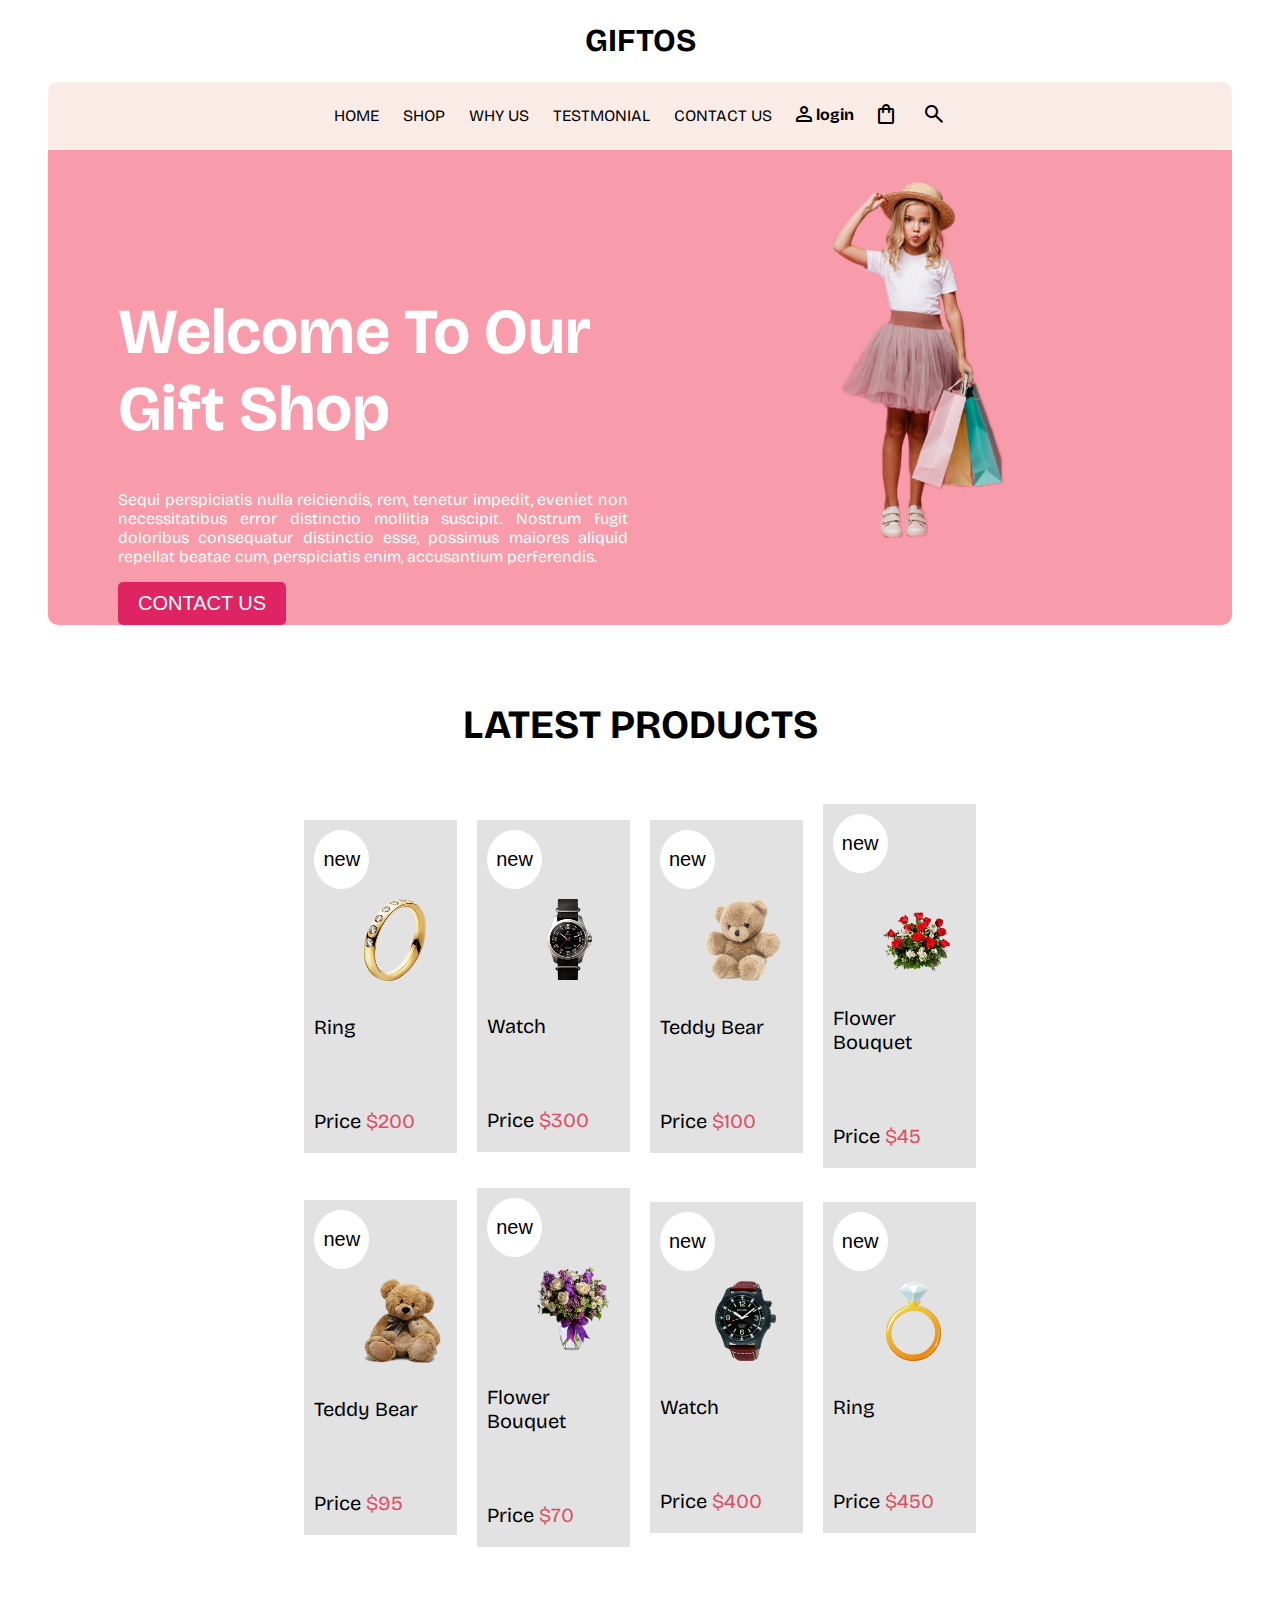
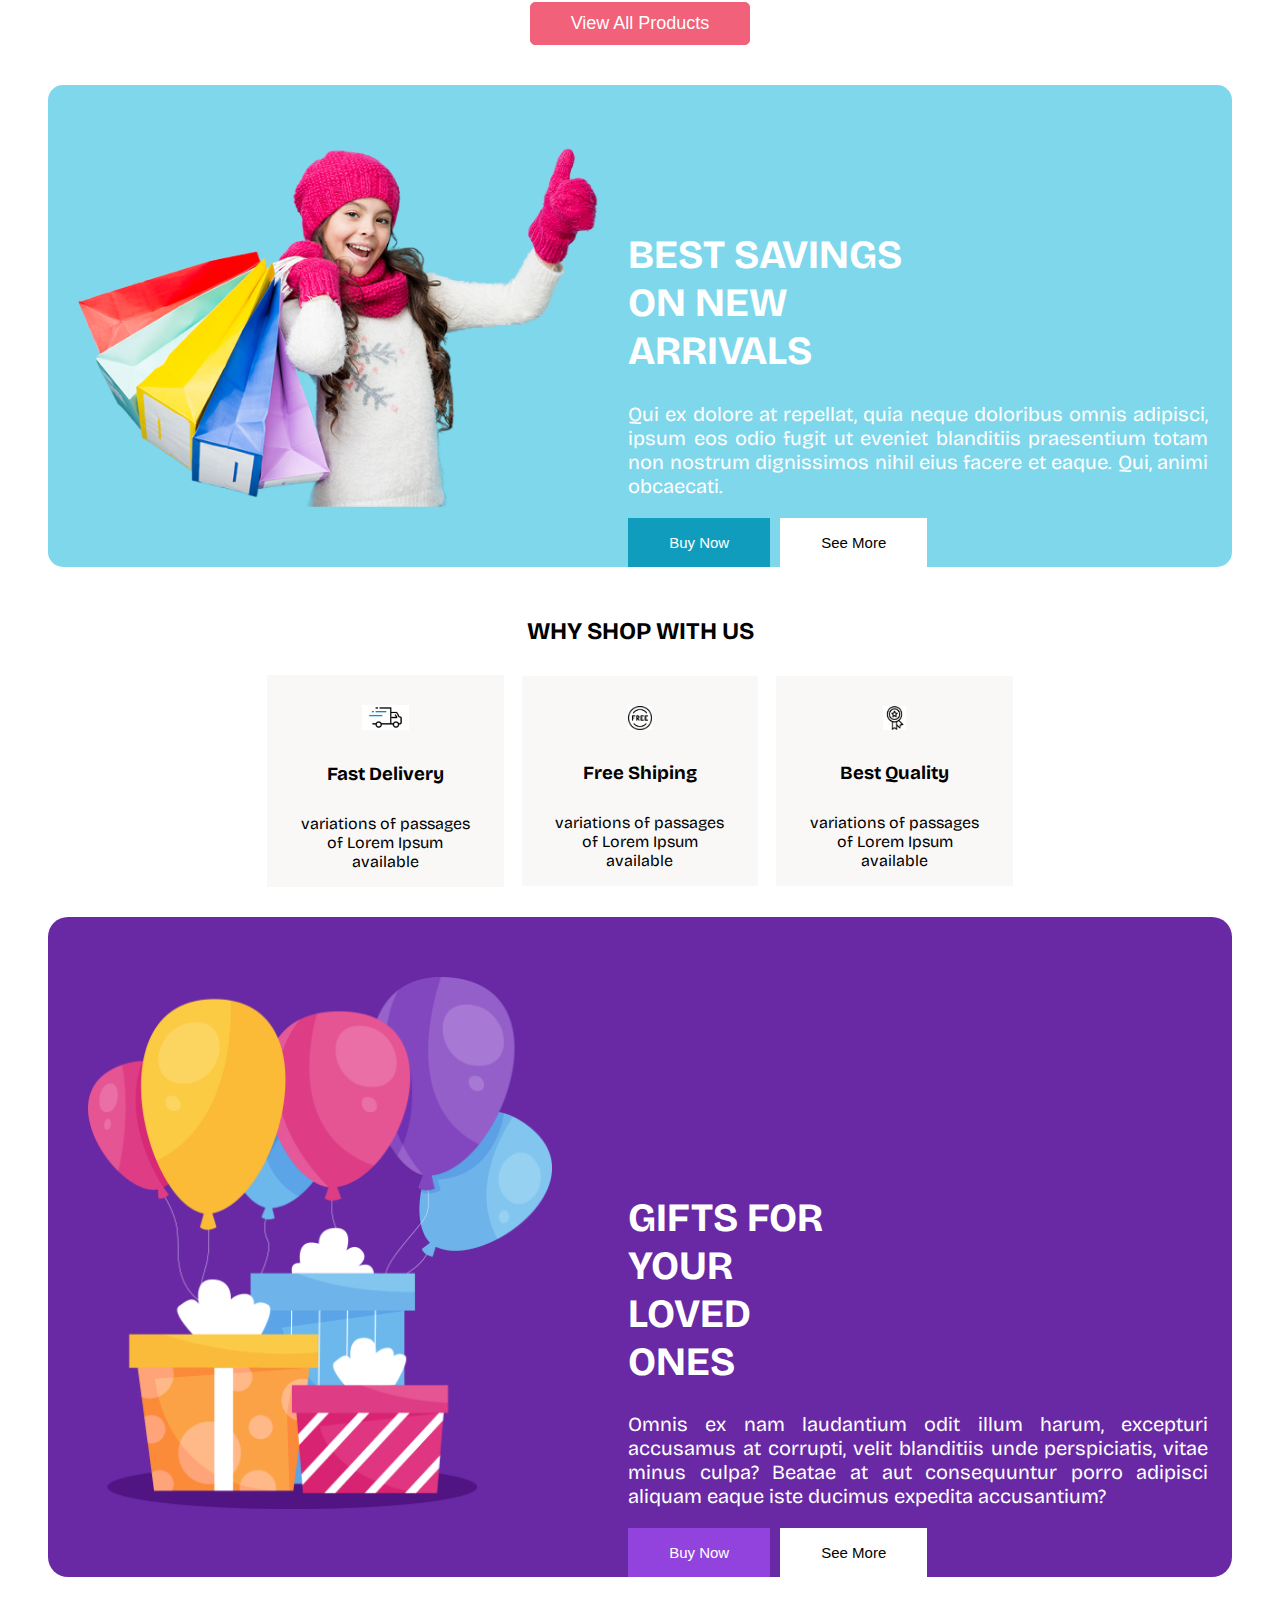
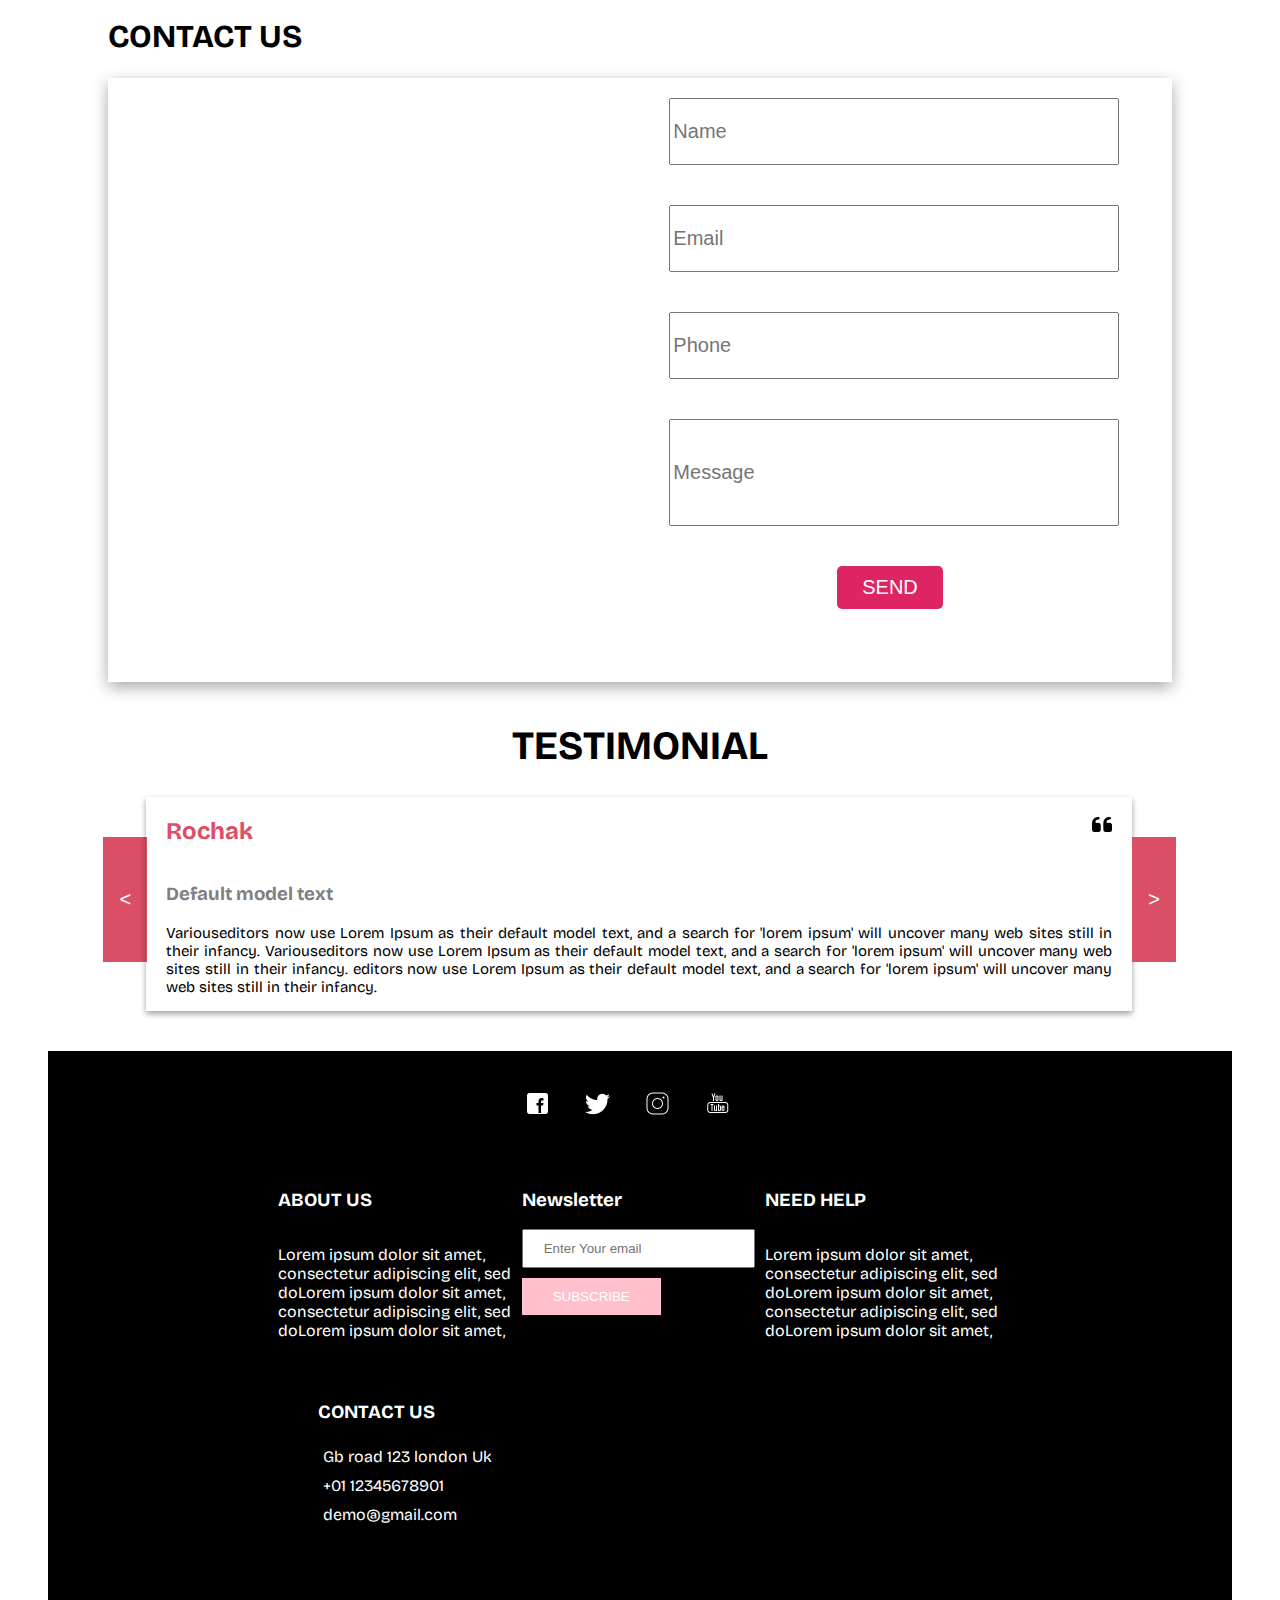
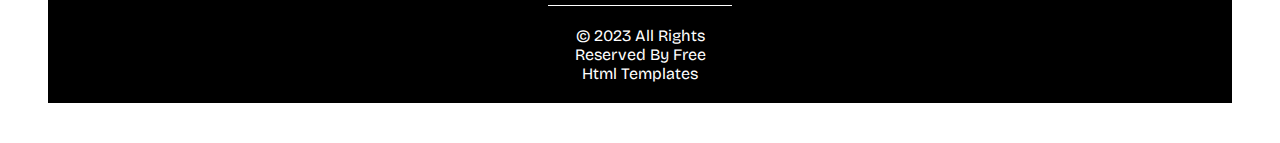
<file: index.html>
<!DOCTYPE html>
<html lang="en">

<head>
  <meta charset="UTF-8" />
  <meta name="viewport" content="width=device-width, initial-scale=1.0" />
  <title>Giftos</title>
  <link rel="stylesheet" href="./css/style.css" />
  <link rel="stylesheet"
    href="https://fonts.googleapis.com/css2?family=Material+Symbols+Outlined:opsz,wght,FILL,GRAD@20..48,100..700,0..1,-50..200" />
</head>

<body>
  <div class="heading">
    <h1>GIFTOS</h1>
  </div>
  
  <div class="container1">
    <div class="knowbar">
      <div class="now1">
        <a href="./index.html">HOME</a>
        <a href="./shop.html">SHOP</a>
        <a href="./why.html">WHY US</a>
        <a href="./test.html">TESTMONIAL</a>
        <a href="./contact.html">CONTACT US</a>
      </div>
      <div class="now2">
        <div class="now21">
          <a href="#">
            <div class="mainspan">
              <div class="spn1">
                <span class="material-symbols-outlined"> person </span>
              </div>
              <div class="spn2">
                <span style="margin-bottom: 10px !important">login</span>
              </div>
            </div>
          </a>
        </div>
        <div class="now22">
          <a href="">
            <span class="material-symbols-outlined"> shopping_bag </span>
          </a>
          <a href=""><span class="material-symbols-outlined"> search </span></a>
        </div>
      </div>
    </div>
    <div class="firstpage">
      <div class="right">
        <div class="right1">
          <h1>Welcome To Our Gift Shop</h1>
          <p>
            Sequi perspiciatis nulla reiciendis, rem, tenetur impedit, eveniet
            non necessitatibus error distinctio mollitia suscipit. Nostrum
            fugit doloribus consequatur distinctio esse, possimus maiores
            aliquid repellat beatae cum, perspiciatis enim, accusantium
            perferendis.
          </p>
          <button>CONTACT US</button>
        </div>
      </div>

      <div class="left1">
        <img src="./images/slider-img.png" alt="loading..." />
      </div>
    </div>
  </div>
  <div class="heading2">
    <h1>LATEST PRODUCTS</h1>
  </div>
  <div class="pro">
    <div class="subpro1">
      <div class="but"><button>new</button></div>
      <div class="img1"><img src="./images/p1.png" alt="loading..." /></div>
      <div class="pri">
        <div class="name">
          <p>Ring</p>
        </div>
        <div class="price">
          <p>Price</p>
          <p style="color: #db4f66">$200</p>
        </div>
      </div>
    </div>
    <div class="subpro2">
      <div class="but"><button>new</button></div>
      <div class="img2"><img src="./images/p2.png" alt="loading..." /></div>
      <div class="pri">
        <div class="name">
          <p>Watch</p>
        </div>
        <div class="price">
          <p>Price</p>
          <p style="color: #db4f66">$300</p>
        </div>
      </div>
    </div>
    <div class="subpro3">
      <div class="but"><button>new</button></div>
      <div class="img3"><img src="./images/p3.png" alt="loading..." /></div>
      <div class="pri">
        <div class="name">
          <p>Teddy Bear</p>
        </div>
        <div class="price">
          <p>Price</p>
          <p style="color: #db4f66">$100</p>
        </div>
      </div>
    </div>
    <div class="subpro4">
      <div class="but"><button>new</button></div>
      <div class="img4"><img src="./images/p4.png" alt="loading..." /></div>
      <div class="pri">
        <div class="name">
          <p>Flower Bouquet</p>
        </div>
        <div class="price">
          <p>Price</p>
          <p style="color: #db4f66">$45</p>
        </div>
      </div>
    </div>
    <div class="subpro5">
      <div class="but"><button>new</button></div>
      <div class="img5"><img src="./images/p5.png" alt="loading..." /></div>
      <div class="pri">
        <div class="name">
          <p>Teddy Bear</p>
        </div>
        <div class="price">
          <p>Price</p>
          <p style="color: #db4f66">$95</p>
        </div>
      </div>
    </div>
    <div class="subpro6">
      <div class="but"><button>new</button></div>
      <div class="img6"><img src="./images/p6.png" alt="loading..." /></div>
      <div class="pri">
        <div class="name">
          <p>Flower Bouquet</p>
        </div>
        <div class="price">
          <p>Price</p>
          <p style="color: #db4f66">$70</p>
        </div>
      </div>
    </div>
    <div class="subpro7">
      <div class="but"><button>new</button></div>
      <div class="img7"><img src="./images/p7.png" alt="loading..." /></div>
      <div class="pri">
        <div class="name">
          <p>Watch</p>
        </div>
        <div class="price">
          <p>Price</p>
          <p style="color: #db4f66">$400</p>
        </div>
      </div>
    </div>
    <div class="subpro8">
      <div class="but"><button>new</button></div>
      <div class="img8"><img src="./images/p8.png" alt="loading..." /></div>
      <div class="pri">
        <div class="name">
          <p>Ring</p>
        </div>
        <div class="price">
          <p>Price</p>
          <p style="color: #db4f66">$450</p>
        </div>
      </div>
    </div>
  </div>
  <div class="butt">
    <button>View All Products</button>
  </div>

  <div class="secpage">
    <div class="imgleft">
      <div class="img11">
        <img src="./images/saving-img.png" alt="loading..." />
      </div>
    </div>
    <div class="content">
      <h1>BEST SAVINGS ON NEW ARRIVALS</h1>
      <p>
        Qui ex dolore at repellat, quia neque doloribus omnis adipisci, ipsum
        eos odio fugit ut eveniet blanditiis praesentium totam non nostrum
        dignissimos nihil eius facere et eaque. Qui, animi obcaecati.
      </p>
      <div class="button11">
        <div class="butl"><button>Buy Now</button></div>
        <div class="butr"><button>See More</button></div>
      </div>
    </div>
  </div>
  <div class="page3">
    <div class="head11">
      <h2>WHY SHOP WITH US</h2>
    </div>
    <div class="card">
      <div class="card1">
        <img src="./images/images3.png" alt="loading..." width="20%">
        <h3>Fast Delivery</h3>
        <p>variations of passages of Lorem Ipsum available</p>
      </div>
      <div class="card2">
        <img src="./images/images (1).png" alt="loading..." width="10%">
        <h3>Free Shiping</h3>
        <p>variations of passages of Lorem Ipsum available</p>
      </div>
      <div class="card3">
        <img src="./images/images (2).png" alt="loading..." width="10%">
        <h3>Best Quality</h3>
        <p>variations of passages of Lorem Ipsum available</p>
      </div>
    </div>
  </div>
  <div class="page4">
    <div class="img21">
      <img src="./images/gifts.png" alt="loading...">
    </div>
    <div class="content2">
      <h1>GIFTS FOR YOUR LOVED ONES</h1>
      <p>Omnis ex nam laudantium odit illum harum, excepturi accusamus at corrupti, velit blanditiis unde
        perspiciatis, vitae minus culpa? Beatae at aut consequuntur porro adipisci aliquam eaque iste ducimus
        expedita accusantium?</p>
      <div class="button21">
        <div class="butl2"><button>Buy Now</button></div>
        <div class="butr2"><button>See More</button></div>
      </div>
    </div>
  </div>
  <div class="containerz3">
    <h1>CONTACT US</h1>
    <div class="us">
        <div class="map">
            <iframe class="frame" src="https://www.google.com/maps/embed?pb=!1m18!1m12!1m3!1d3929.532830229174!2d76.28373487484835!3d9.972770673503003!2m3!1f0!2f0!3f0!3m2!1i1024!2i768!4f13.1!3m3!1m2!1s0x3b0873b4e3c340f7%3A0x8a02fcaf9e2dfb44!2sSynnefo%20Solutions%2C%20Network%20training%20center%20in%20kochi%2C%20Python%20training%20center%2C%20Digital%20marketing%2C%20DevOps%2C%20Cyber%20security!5e0!3m2!1sen!2sin!4v1692962121884!5m2!1sen!2sin" width="600" height="600" style="border:0;" allowfullscreen="" loading="lazy" referrerpolicy="no-referrer-when-downgrade"></iframe>
        </div>
        <div class="usr">
            <div class="us1">
                <input type="text" placeholder="Name">
            </div>
            <div class="us1">
                <input type="email" placeholder="Email">
            </div>
            <div class="us1">
                <input type="text" placeholder="Phone">
            </div>
            <div class="us2">
                <input type="text" placeholder="Message">
            </div>
            <div class="us3">
                <button>SEND</button>
            </div>
        </div>
    </div>
</div>
<div class="text"><h1>TESTIMONIAL</h1></div>
    <div class="containerz">

        <div class="cbutl"><button><</button>
        </div>
        <div class="cpara">
            <div class="csub">
                <div class="ch">
                    <h2>Rochak</h2>
                </div>
                <div class="cicon"><img src="./images/icon.png" alt="loading..." width="8%"></div>
            </div>
            <h3>Default model text</h3>
            <p>Variouseditors now use Lorem Ipsum as their default model text, and a search for 'lorem ipsum' will
                uncover many web sites still in their infancy. Variouseditors now use Lorem Ipsum as their default
                model text, and a search for 'lorem ipsum' will uncover many web sites still in their infancy.
                editors now use Lorem Ipsum as their default model text, and a search for 'lorem ipsum' will uncover
                many web sites still in their infancy.</p>
        </div>
        <div class="cbutr"><button>></button></div>
    </div>
    <div class="container2">
      <div class="ticon">
          <div class="one"><a href="">
              <img src="./images/icons8-facebook-50.png" alt="loading..." width="50%"></a>
          </div>
          <div class="two">
              <img src="./images/icons8-twitter-50.png" alt="loading..."width="50%">
          </div>
          <div class="three">
              <a href=""><img src="./images/icons8-instagram-50.png" alt="loading..." width="50%"></a>
          </div>
          <div class="four">
              <img src="./images/icons8-youtube-50.png" alt="loading..." width="50%">
          </div>
      </div>
      <div class="list">
          <div class="lone">
              <h3>ABOUT US</h3>
              <p>Lorem ipsum dolor sit amet, consectetur adipiscing elit, sed doLorem ipsum dolor sit amet, consectetur adipiscing elit, sed doLorem ipsum dolor sit amet,</p>
          </div>
          <div class="ltwo">
              <h3>
                  Newsletter
              </h3>
              <input type="email" placeholder="Enter Your email">
              <div class="but1111"><button>SUBSCRIBE</button></div>
              
          </div>
          <div class="lthree">
              <h3>NEED HELP</h3>
              <p>Lorem ipsum dolor sit amet, consectetur adipiscing elit, sed doLorem ipsum dolor sit amet, consectetur adipiscing elit, sed doLorem ipsum dolor sit amet,</p>
          </div>
          <div class="lfour">
              <ul type="none">
                  <h3>CONTACT US</h3>
                  <li>Gb road 123 london Uk</li>
                  <li>+01 12345678901</li>
                  <li>demo@gmail.com</li>
              </ul>
          </div>
      </div>
      <div class="botline">
          © 2023 All Rights Reserved By Free Html Templates
      </div>
  </div>
</body>
</html>
</file>
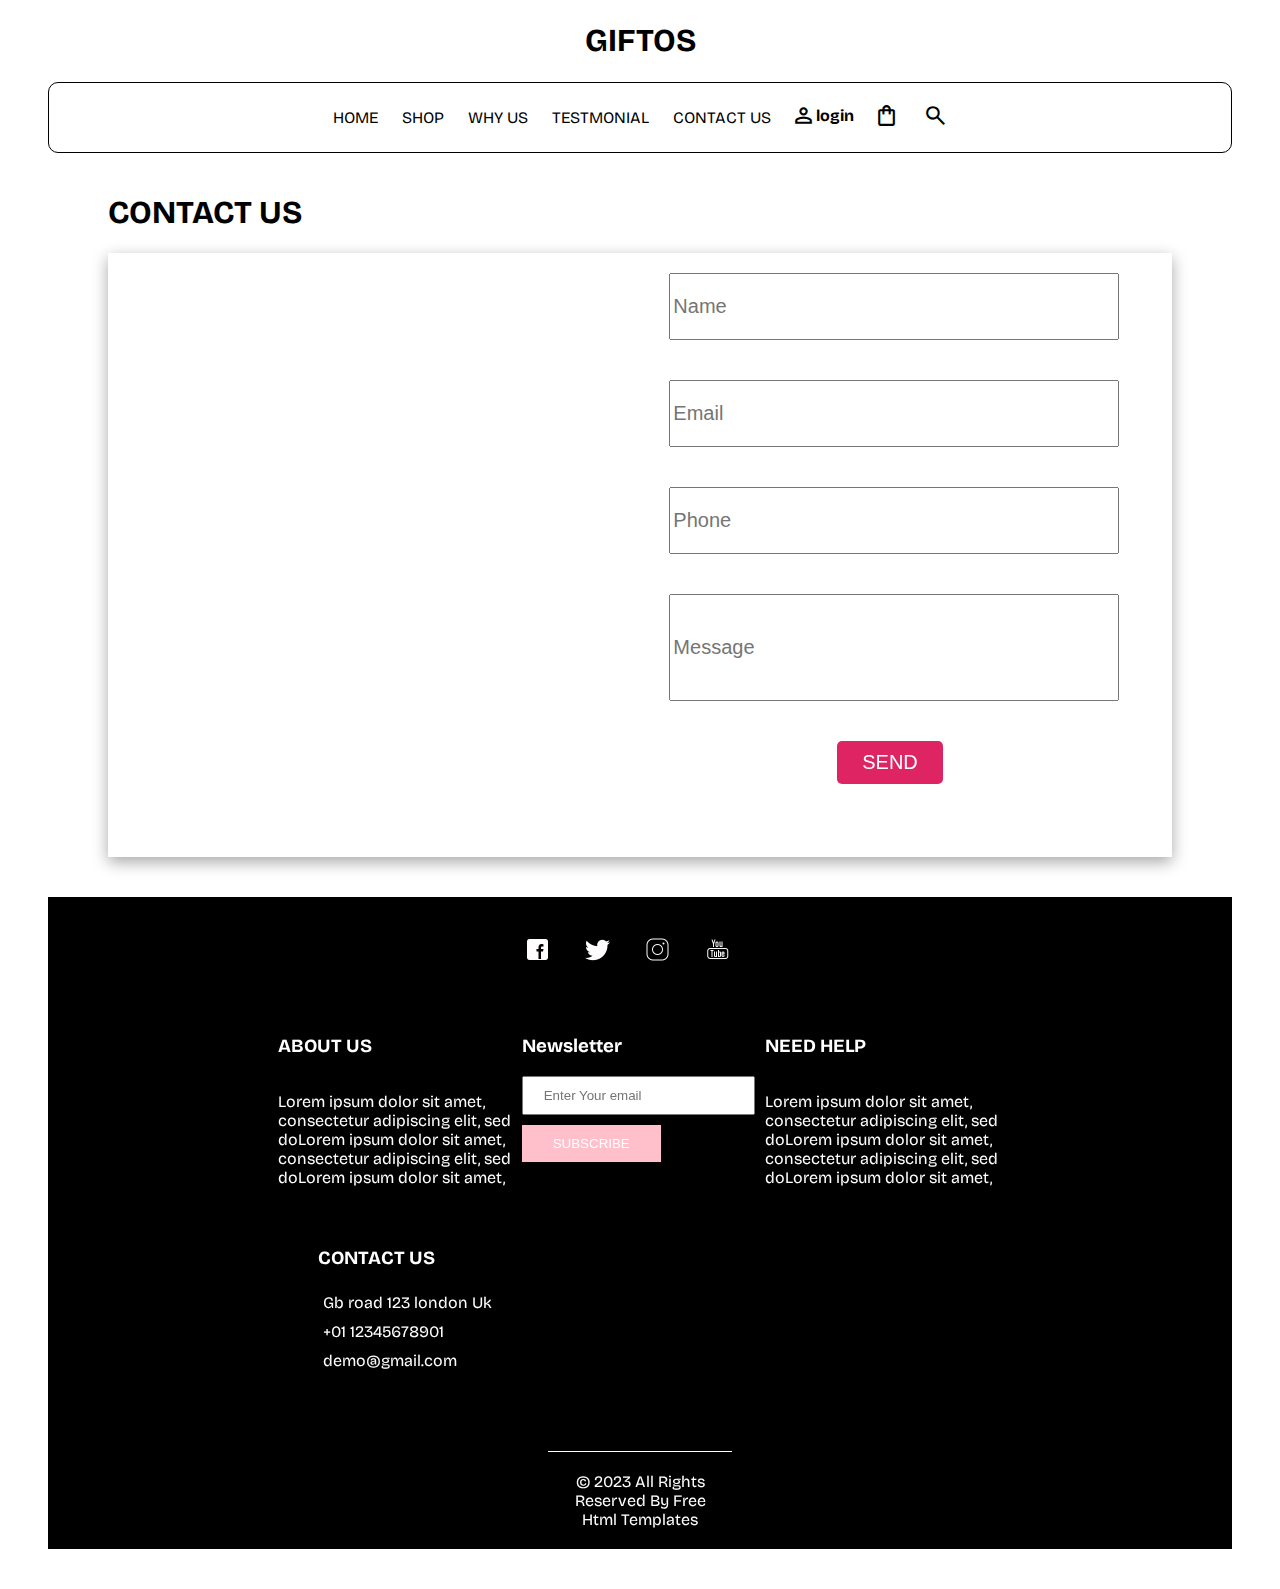
<file: contact.html>
<!DOCTYPE html>
<html lang="en">
<head>
    <meta charset="UTF-8">
    <meta name="viewport" content="width=device-width, initial-scale=1.0">
    <title>Document</title>
    <link rel="stylesheet"
    href="https://fonts.googleapis.com/css2?family=Material+Symbols+Outlined:opsz,wght,FILL,GRAD@20..48,100..700,0..1,-50..200" />
    <link rel="stylesheet" href="./css/style.css">
</head>
<body>
    <div class="heading">
        <h1>GIFTOS</h1>
      </div>
    <div class="containera">
        <div class="knowbar1">
            <div class="now1">
              <a href="./index.html">HOME</a>
              <a href="./shop.html">SHOP</a>
              <a href="./why.html">WHY US</a>
              <a href="./test.html">TESTMONIAL</a>
              <a href="./contact.html">CONTACT US</a>
            </div>
            <div class="now2a">
              <div class="now221">
                <a href="#">
                  <div class="mainspan1">
                    <div class="spn11">
                      <span class="material-symbols-outlinedz"> person </span>
                    </div>
                    <div class="spn22">
                      <span style="margin-bottom: 10px !important">login</span>
                    </div>
                  </div>
                </a>
              </div>
              <div class="now222">
                <a href="">
                  <span class="material-symbols-outlinedz"> shopping_bag </span>
                </a>
                <a href=""><span class="material-symbols-outlinedz"> search </span></a>
              </div>
            </div>
          </div>
    </div>
    <div class="containerz3">
        <h1>CONTACT US</h1>
        <div class="us">
            <div class="map">
                <iframe class="frame" src="https://www.google.com/maps/embed?pb=!1m18!1m12!1m3!1d3929.532830229174!2d76.28373487484835!3d9.972770673503003!2m3!1f0!2f0!3f0!3m2!1i1024!2i768!4f13.1!3m3!1m2!1s0x3b0873b4e3c340f7%3A0x8a02fcaf9e2dfb44!2sSynnefo%20Solutions%2C%20Network%20training%20center%20in%20kochi%2C%20Python%20training%20center%2C%20Digital%20marketing%2C%20DevOps%2C%20Cyber%20security!5e0!3m2!1sen!2sin!4v1692962121884!5m2!1sen!2sin" width="600" height="600" style="border:0;" allowfullscreen="" loading="lazy" referrerpolicy="no-referrer-when-downgrade"></iframe>
            </div>
            <div class="usr">
                <div class="us1">
                    <input type="text" placeholder="Name">
                </div>
                <div class="us1">
                    <input type="email" placeholder="Email">
                </div>
                <div class="us1">
                    <input type="text" placeholder="Phone">
                </div>
                <div class="us2">
                    <input type="text" placeholder="Message">
                </div>
                <div class="us3">
                    <button>SEND</button>
                </div>
            </div>
        </div>
    </div>
    
    <div class="container2">
      <div class="ticon">
          <div class="one"><a href="">
              <img src="./images/icons8-facebook-50.png" alt="loading..." width="50%"></a>
          </div>
          <div class="two">
              <img src="./images/icons8-twitter-50.png" alt="loading..."width="50%">
          </div>
          <div class="three">
              <a href=""><img src="./images/icons8-instagram-50.png" alt="loading..." width="50%"></a>
          </div>
          <div class="four">
              <img src="./images/icons8-youtube-50.png" alt="loading..." width="50%">
          </div>
      </div>
      <div class="list">
          <div class="lone">
              <h3>ABOUT US</h3>
              <p>Lorem ipsum dolor sit amet, consectetur adipiscing elit, sed doLorem ipsum dolor sit amet, consectetur adipiscing elit, sed doLorem ipsum dolor sit amet,</p>
          </div>
          <div class="ltwo">
              <h3>
                  Newsletter
              </h3>
              <input type="email" placeholder="Enter Your email">
              <div class="but1111"><button>SUBSCRIBE</button></div>
              
          </div>
          <div class="lthree">
              <h3>NEED HELP</h3>
              <p>Lorem ipsum dolor sit amet, consectetur adipiscing elit, sed doLorem ipsum dolor sit amet, consectetur adipiscing elit, sed doLorem ipsum dolor sit amet,</p>
          </div>
          <div class="lfour">
              <ul type="none">
                  <h3>CONTACT US</h3>
                  <li>Gb road 123 london Uk</li>
                  <li>+01 12345678901</li>
                  <li>demo@gmail.com</li>
              </ul>
          </div>
      </div>
      <div class="botline">
          © 2023 All Rights Reserved By Free Html Templates
      </div>
  </div>
  


    
</body>
</html>
</file>
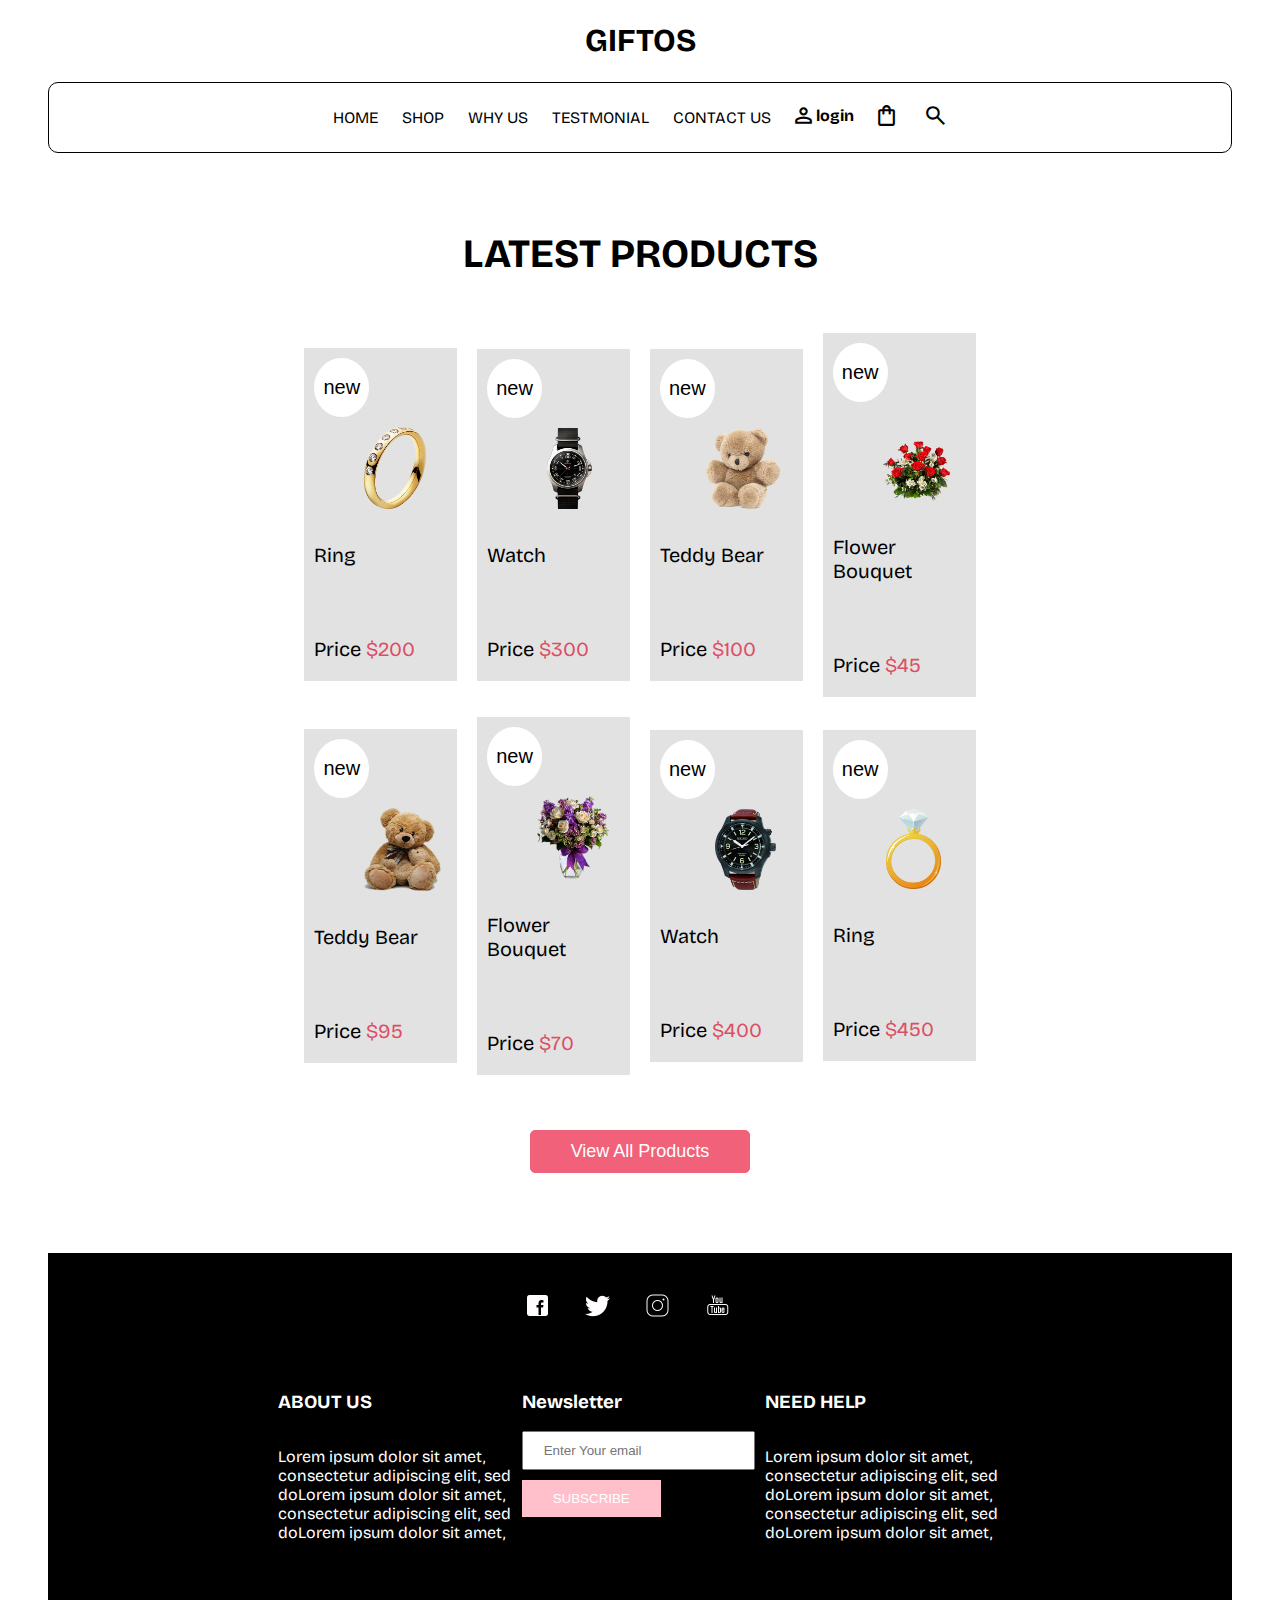
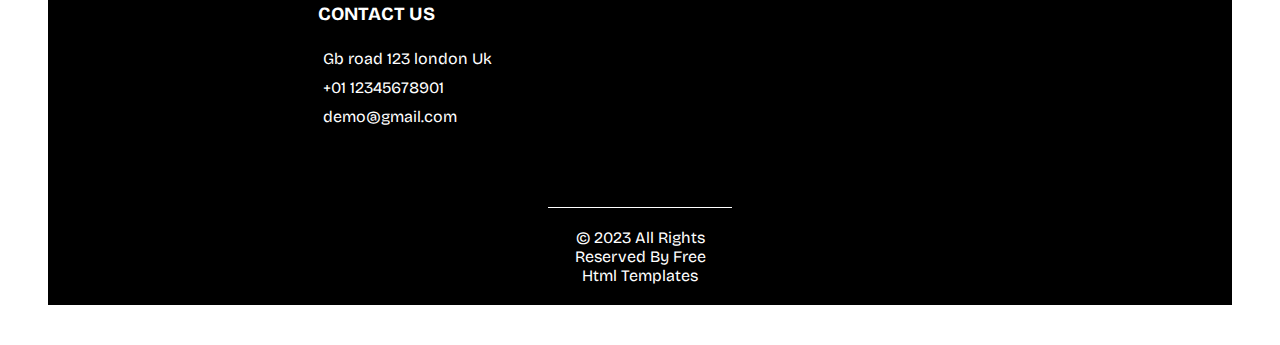
<file: shop.html>
<!DOCTYPE html>
<html lang="en">
<head>
    <meta charset="UTF-8">
    <meta name="viewport" content="width=device-width, initial-scale=1.0">
    <title>Document</title>
    <link rel="stylesheet"
    href="https://fonts.googleapis.com/css2?family=Material+Symbols+Outlined:opsz,wght,FILL,GRAD@20..48,100..700,0..1,-50..200" />
    <link rel="stylesheet" href="./css/style.css">
</head>
<body>
    <div class="heading">
        <h1>GIFTOS</h1>
      </div>
    <div class="containera">
        <div class="knowbar1">
            <div class="now1">
              <a href="./index.html">HOME</a>
              <a href="./shop.html">SHOP</a>
              <a href="./why.html">WHY US</a>
              <a href="./test.html">TESTMONIAL</a>
              <a href="./contact.html">CONTACT US</a>
            </div>
            <div class="now2a">
              <div class="now221">
                <a href="#">
                  <div class="mainspan1">
                    <div class="spn11">
                      <span class="material-symbols-outlinedz"> person </span>
                    </div>
                    <div class="spn22">
                      <span style="margin-bottom: 10px !important">login</span>
                    </div>
                  </div>
                </a>
              </div>
              <div class="now222">
                <a href="">
                  <span class="material-symbols-outlinedz"> shopping_bag </span>
                </a>
                <a href=""><span class="material-symbols-outlinedz"> search </span></a>
              </div>
            </div>
          </div>
    </div>
    <div class="heading2">
      <h1>LATEST PRODUCTS</h1>
    </div>
    <div class="pro">
      <div class="subpro1">
        <div class="but"><button>new</button></div>
        <div class="img1"><img src="./images/p1.png" alt="loading..." /></div>
        <div class="pri">
          <div class="name">
            <p>Ring</p>
          </div>
          <div class="price">
            <p>Price</p>
            <p style="color: #db4f66">$200</p>
          </div>
        </div>
      </div>
      <div class="subpro2">
        <div class="but"><button>new</button></div>
        <div class="img2"><img src="./images/p2.png" alt="loading..." /></div>
        <div class="pri">
          <div class="name">
            <p>Watch</p>
          </div>
          <div class="price">
            <p>Price</p>
            <p style="color: #db4f66">$300</p>
          </div>
        </div>
      </div>
      <div class="subpro3">
        <div class="but"><button>new</button></div>
        <div class="img3"><img src="./images/p3.png" alt="loading..." /></div>
        <div class="pri">
          <div class="name">
            <p>Teddy Bear</p>
          </div>
          <div class="price">
            <p>Price</p>
            <p style="color: #db4f66">$100</p>
          </div>
        </div>
      </div>
      <div class="subpro4">
        <div class="but"><button>new</button></div>
        <div class="img4"><img src="./images/p4.png" alt="loading..." /></div>
        <div class="pri">
          <div class="name">
            <p>Flower Bouquet</p>
          </div>
          <div class="price">
            <p>Price</p>
            <p style="color: #db4f66">$45</p>
          </div>
        </div>
      </div>
      <div class="subpro5">
        <div class="but"><button>new</button></div>
        <div class="img5"><img src="./images/p5.png" alt="loading..." /></div>
        <div class="pri">
          <div class="name">
            <p>Teddy Bear</p>
          </div>
          <div class="price">
            <p>Price</p>
            <p style="color: #db4f66">$95</p>
          </div>
        </div>
      </div>
      <div class="subpro6">
        <div class="but"><button>new</button></div>
        <div class="img6"><img src="./images/p6.png" alt="loading..." /></div>
        <div class="pri">
          <div class="name">
            <p>Flower Bouquet</p>
          </div>
          <div class="price">
            <p>Price</p>
            <p style="color: #db4f66">$70</p>
          </div>
        </div>
      </div>
      <div class="subpro7">
        <div class="but"><button>new</button></div>
        <div class="img7"><img src="./images/p7.png" alt="loading..." /></div>
        <div class="pri">
          <div class="name">
            <p>Watch</p>
          </div>
          <div class="price">
            <p>Price</p>
            <p style="color: #db4f66">$400</p>
          </div>
        </div>
      </div>
      <div class="subpro8">
        <div class="but"><button>new</button></div>
        <div class="img8"><img src="./images/p8.png" alt="loading..." /></div>
        <div class="pri">
          <div class="name">
            <p>Ring</p>
          </div>
          <div class="price">
            <p>Price</p>
            <p style="color: #db4f66">$450</p>
          </div>
        </div>
      </div>
    </div>
    <div class="butt">
      <button>View All Products</button>
    </div><div class="container2">
      <div class="ticon">
          <div class="one"><a href="">
              <img src="./images/icons8-facebook-50.png" alt="loading..." width="50%"></a>
          </div>
          <div class="two">
              <img src="./images/icons8-twitter-50.png" alt="loading..."width="50%">
          </div>
          <div class="three">
              <a href=""><img src="./images/icons8-instagram-50.png" alt="loading..." width="50%"></a>
          </div>
          <div class="four">
              <img src="./images/icons8-youtube-50.png" alt="loading..." width="50%">
          </div>
      </div>
      <div class="list">
          <div class="lone">
              <h3>ABOUT US</h3>
              <p>Lorem ipsum dolor sit amet, consectetur adipiscing elit, sed doLorem ipsum dolor sit amet, consectetur adipiscing elit, sed doLorem ipsum dolor sit amet,</p>
          </div>
          <div class="ltwo">
              <h3>
                  Newsletter
              </h3>
              <input type="email" placeholder="Enter Your email">
              <div class="but1111"><button>SUBSCRIBE</button></div>
              
          </div>
          <div class="lthree">
              <h3>NEED HELP</h3>
              <p>Lorem ipsum dolor sit amet, consectetur adipiscing elit, sed doLorem ipsum dolor sit amet, consectetur adipiscing elit, sed doLorem ipsum dolor sit amet,</p>
          </div>
          <div class="lfour">
              <ul type="none">
                  <h3>CONTACT US</h3>
                  <li>Gb road 123 london Uk</li>
                  <li>+01 12345678901</li>
                  <li>demo@gmail.com</li>
              </ul>
          </div>
      </div>
      <div class="botline">
          © 2023 All Rights Reserved By Free Html Templates
      </div>
  </div>
  


    
</body>
</html>
</file>
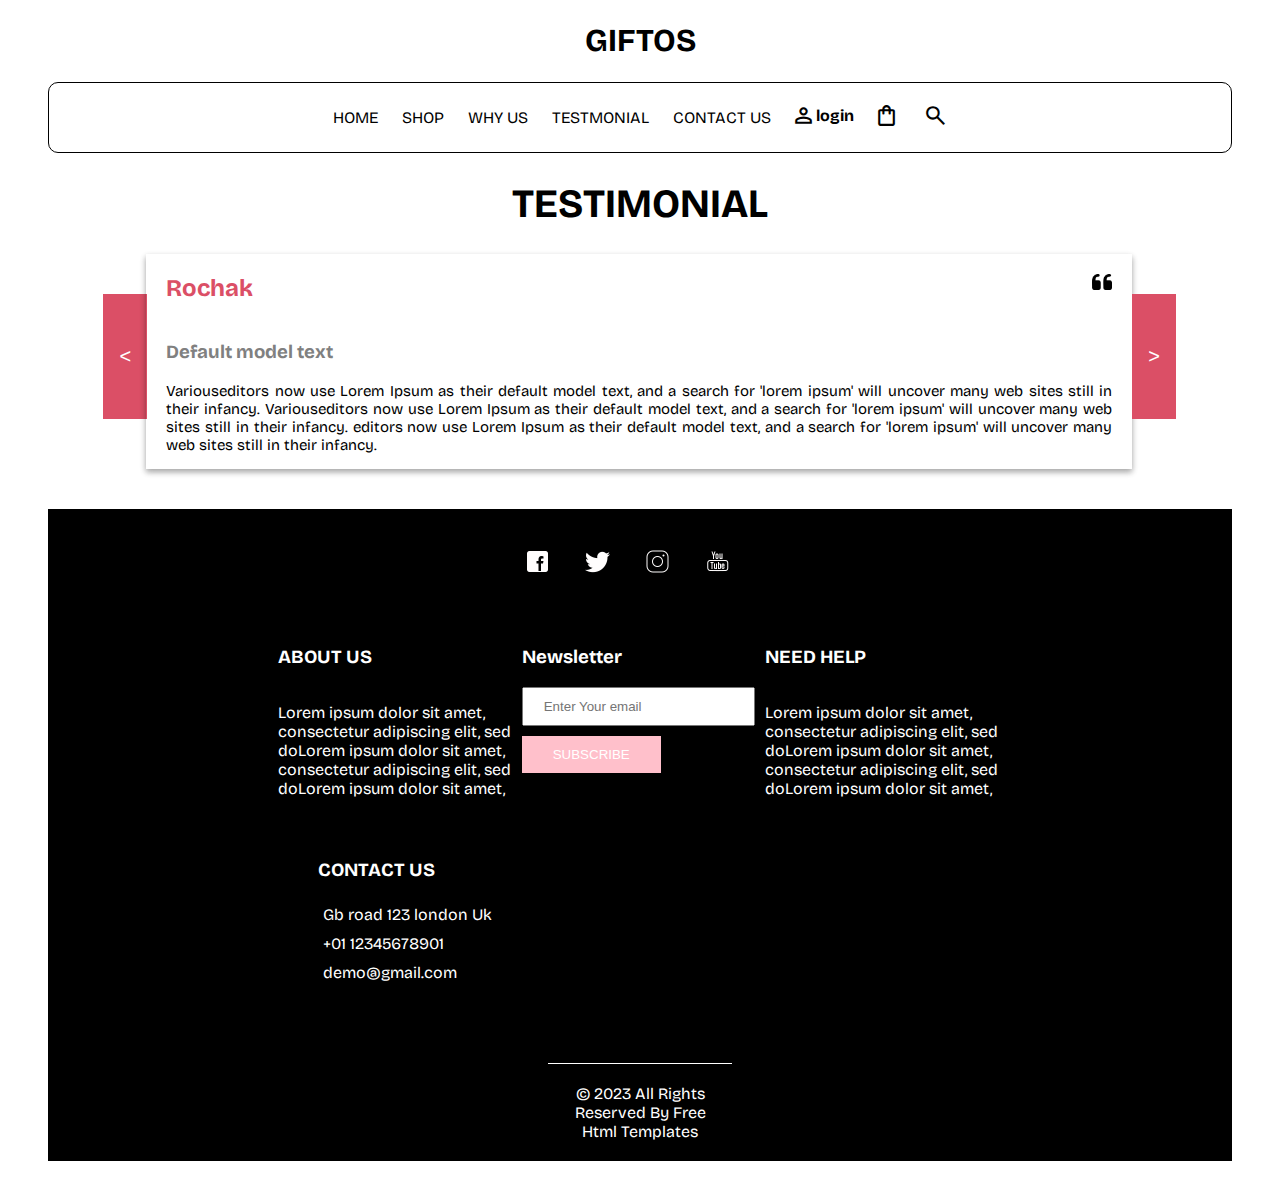
<file: test.html>
<!DOCTYPE html>
<html lang="en">
<head>
    <meta charset="UTF-8">
    <meta name="viewport" content="width=device-width, initial-scale=1.0">
    <title>Document</title>
    <link rel="stylesheet"
    href="https://fonts.googleapis.com/css2?family=Material+Symbols+Outlined:opsz,wght,FILL,GRAD@20..48,100..700,0..1,-50..200" />
    <link rel="stylesheet" href="./css/style.css">
</head>
<body>
    <div class="heading">
        <h1>GIFTOS</h1>
      </div>
    <div class="containera">
        <div class="knowbar1">
            <div class="now1">
              <a href="./index.html">HOME</a>
              <a href="./shop.html">SHOP</a>
              <a href="./why.html">WHY US</a>
              <a href="./test.html">TESTMONIAL</a>
              <a href="./contact.html">CONTACT US</a>
            </div>
            <div class="now2a">
              <div class="now221">
                <a href="#">
                  <div class="mainspan1">
                    <div class="spn11">
                      <span class="material-symbols-outlinedz"> person </span>
                    </div>
                    <div class="spn22">
                      <span style="margin-bottom: 10px !important">login</span>
                    </div>
                  </div>
                </a>
              </div>
              <div class="now222">
                <a href="">
                  <span class="material-symbols-outlinedz"> shopping_bag </span>
                </a>
                <a href=""><span class="material-symbols-outlinedz"> search </span></a>
              </div>
            </div>
          </div>
    </div>
    <div class="text"><h1>TESTIMONIAL</h1></div>
    <div class="containerz">

        <div class="cbutl"><button><</button>
        </div>
        <div class="cpara">
            <div class="csub">
                <div class="ch">
                    <h2>Rochak</h2>
                </div>
                <div class="cicon"><img src="./images/icon.png" alt="loading..." width="8%"></div>
            </div>
            <h3>Default model text</h3>
            <p>Variouseditors now use Lorem Ipsum as their default model text, and a search for 'lorem ipsum' will
                uncover many web sites still in their infancy. Variouseditors now use Lorem Ipsum as their default
                model text, and a search for 'lorem ipsum' will uncover many web sites still in their infancy.
                editors now use Lorem Ipsum as their default model text, and a search for 'lorem ipsum' will uncover
                many web sites still in their infancy.</p>
        </div>
        <div class="cbutr"><button>></button></div>
    </div>

    <div class="container2">
      <div class="ticon">
          <div class="one"><a href="">
              <img src="./images/icons8-facebook-50.png" alt="loading..." width="50%"></a>
          </div>
          <div class="two">
              <img src="./images/icons8-twitter-50.png" alt="loading..."width="50%">
          </div>
          <div class="three">
              <a href=""><img src="./images/icons8-instagram-50.png" alt="loading..." width="50%"></a>
          </div>
          <div class="four">
              <img src="./images/icons8-youtube-50.png" alt="loading..." width="50%">
          </div>
      </div>
      <div class="list">
          <div class="lone">
              <h3>ABOUT US</h3>
              <p>Lorem ipsum dolor sit amet, consectetur adipiscing elit, sed doLorem ipsum dolor sit amet, consectetur adipiscing elit, sed doLorem ipsum dolor sit amet,</p>
          </div>
          <div class="ltwo">
              <h3>
                  Newsletter
              </h3>
              <input type="email" placeholder="Enter Your email">
              <div class="but1111"><button>SUBSCRIBE</button></div>
              
          </div>
          <div class="lthree">
              <h3>NEED HELP</h3>
              <p>Lorem ipsum dolor sit amet, consectetur adipiscing elit, sed doLorem ipsum dolor sit amet, consectetur adipiscing elit, sed doLorem ipsum dolor sit amet,</p>
          </div>
          <div class="lfour">
              <ul type="none">
                  <h3>CONTACT US</h3>
                  <li>Gb road 123 london Uk</li>
                  <li>+01 12345678901</li>
                  <li>demo@gmail.com</li>
              </ul>
          </div>
      </div>
      <div class="botline">
          © 2023 All Rights Reserved By Free Html Templates
      </div>
  </div>
  


    
</body>
</html>
</file>
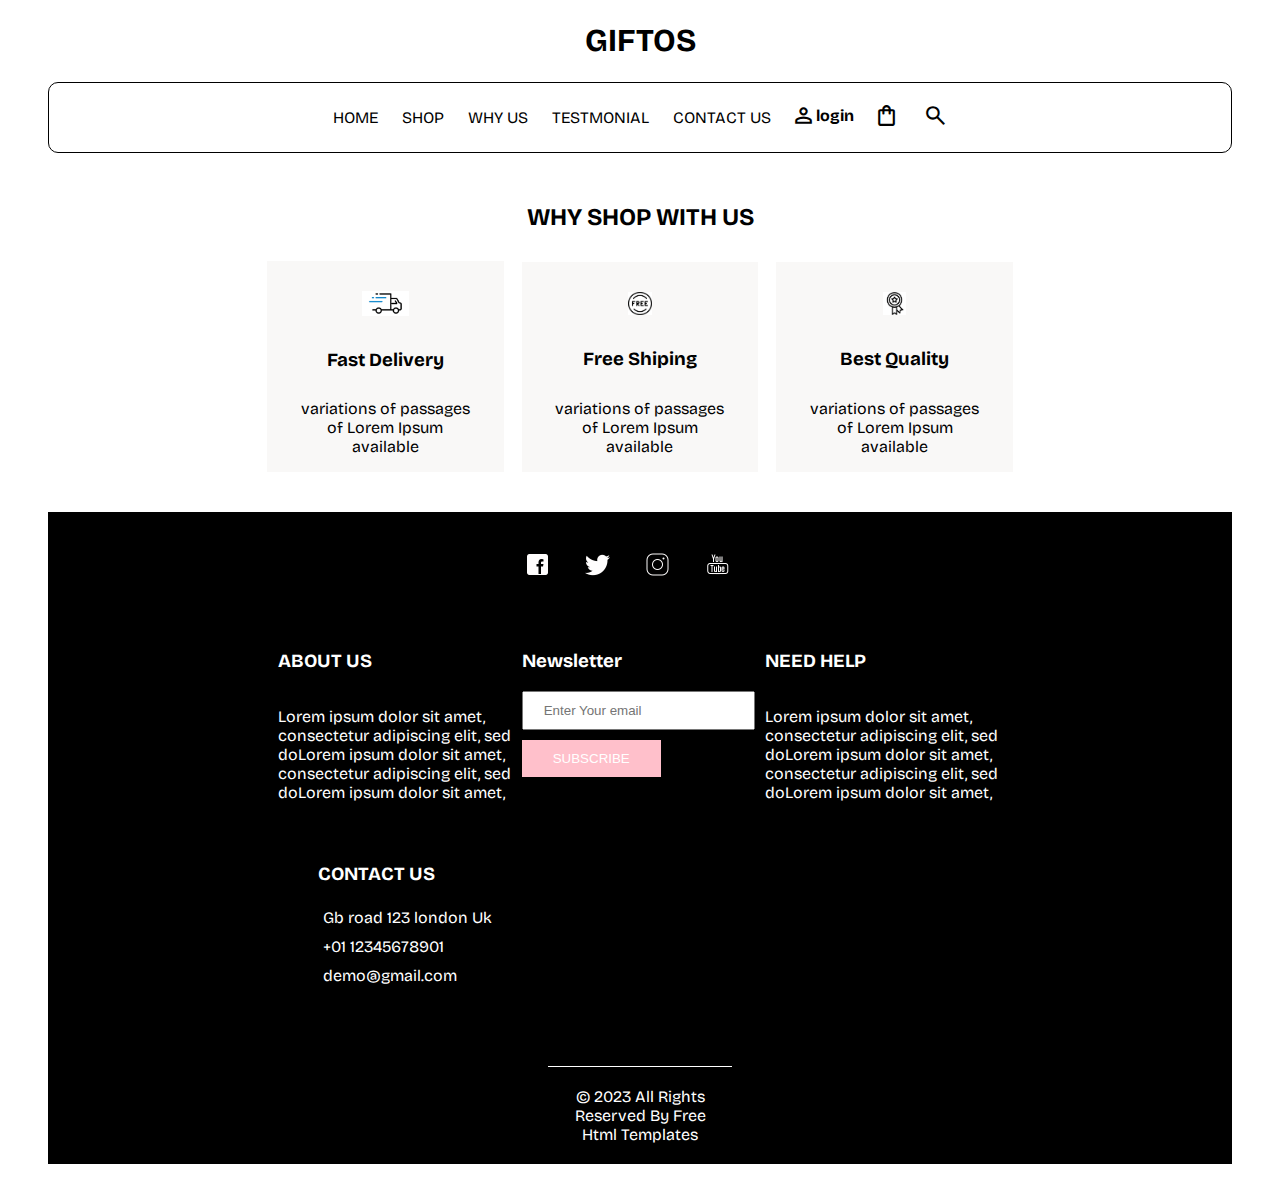
<file: why.html>
<!DOCTYPE html>
<html lang="en">
<head>
    <meta charset="UTF-8">
    <meta name="viewport" content="width=device-width, initial-scale=1.0">
    <title>Document</title>
    <link rel="stylesheet"
    href="https://fonts.googleapis.com/css2?family=Material+Symbols+Outlined:opsz,wght,FILL,GRAD@20..48,100..700,0..1,-50..200" />
    <link rel="stylesheet" href="./css/style.css">
</head>
<body>
    <div class="heading">
        <h1>GIFTOS</h1>
      </div>
    <div class="containera">
        <div class="knowbar1">
            <div class="now1">
              <a href="./index.html">HOME</a>
              <a href="./shop.html">SHOP</a>
              <a href="./why.html">WHY US</a>
              <a href="./test.html">TESTMONIAL</a>
              <a href="./contact.html">CONTACT US</a>
            </div>
            <div class="now2a">
              <div class="now221">
                <a href="#">
                  <div class="mainspan1">
                    <div class="spn11">
                      <span class="material-symbols-outlinedz"> person </span>
                    </div>
                    <div class="spn22">
                      <span style="margin-bottom: 10px !important">login</span>
                    </div>
                  </div>
                </a>
              </div>
              <div class="now222">
                <a href="">
                  <span class="material-symbols-outlinedz"> shopping_bag </span>
                </a>
                <a href=""><span class="material-symbols-outlinedz"> search </span></a>
              </div>
            </div>
          </div>
    </div>
    <div class="page3">
        <div class="head11">
          <h2>WHY SHOP WITH US</h2>
        </div>
        <div class="card">
          <div class="card1">
            <img src="./images/images3.png" alt="loading..." width="20%">
            <h3>Fast Delivery</h3>
            <p>variations of passages of Lorem Ipsum available</p>
          </div>
          <div class="card2">
            <img src="./images/images (1).png" alt="loading..." width="10%">
            <h3>Free Shiping</h3>
            <p>variations of passages of Lorem Ipsum available</p>
          </div>
          <div class="card3">
            <img src="./images/images (2).png" alt="loading..." width="10%">
            <h3>Best Quality</h3>
            <p>variations of passages of Lorem Ipsum available</p>
          </div>
        </div>
      </div>
      
    <div class="container2">
      <div class="ticon">
          <div class="one"><a href="">
              <img src="./images/icons8-facebook-50.png" alt="loading..." width="50%"></a>
          </div>
          <div class="two">
              <img src="./images/icons8-twitter-50.png" alt="loading..."width="50%">
          </div>
          <div class="three">
              <a href=""><img src="./images/icons8-instagram-50.png" alt="loading..." width="50%"></a>
          </div>
          <div class="four">
              <img src="./images/icons8-youtube-50.png" alt="loading..." width="50%">
          </div>
      </div>
      <div class="list">
          <div class="lone">
              <h3>ABOUT US</h3>
              <p>Lorem ipsum dolor sit amet, consectetur adipiscing elit, sed doLorem ipsum dolor sit amet, consectetur adipiscing elit, sed doLorem ipsum dolor sit amet,</p>
          </div>
          <div class="ltwo">
              <h3>
                  Newsletter
              </h3>
              <input type="email" placeholder="Enter Your email">
              <div class="but1111"><button>SUBSCRIBE</button></div>
              
          </div>
          <div class="lthree">
              <h3>NEED HELP</h3>
              <p>Lorem ipsum dolor sit amet, consectetur adipiscing elit, sed doLorem ipsum dolor sit amet, consectetur adipiscing elit, sed doLorem ipsum dolor sit amet,</p>
          </div>
          <div class="lfour">
              <ul type="none">
                  <h3>CONTACT US</h3>
                  <li>Gb road 123 london Uk</li>
                  <li>+01 12345678901</li>
                  <li>demo@gmail.com</li>
              </ul>
          </div>
      </div>
      <div class="botline">
          © 2023 All Rights Reserved By Free Html Templates
      </div>
  </div>
  


    
</body>
</html>
</file>
<file: css/style.css>
@import url('https://fonts.googleapis.com/css2?family=Bricolage+Grotesque:opsz,wght@10..48,300&display=swap');
@import url('https://fonts.googleapis.com/css2?family=Bricolage+Grotesque:opsz,wght@10..48,800&display=swap');
body{
    font-family: 'Bricolage Grotesque', sans-serif;
    font-family: 'Bricolage Grotesque', sans-serif;
}
.heading{
    text-align: center;
    font-weight:bolder;
}
.knowbar{
    display: flex;
    flex-wrap: wrap;
    justify-content: center;
    background-color: #f9ece6;
    margin: 0 40px;
    border-radius: 10px 10px 0 0;
    padding: 10px;
    align-items: center;
}
.knowbar a{
    text-decoration: none;
    color: black;
    padding: 10px 10px ;
}
.material-symbols-outlined {
    font-family: 'Material Symbols Outlined';
    font-weight: normal;
    font-style: normal;
    font-size: px;
    line-height: 1;
    letter-spacing: normal;
    text-transform: none;
    display: inline-block;
    white-space: nowrap;
    word-wrap: normal;
    direction: ltr;
    -webkit-font-feature-settings: 'liga';
    -webkit-font-smoothing: antialiased;
    fill:black;
}
.now21{
    display: flex;
}

.now2{
    display: flex;
    flex-wrap: wrap;
}
.mainspan{
    display: flex;

}

.spn2{
    padding-top: 3px;
    font-weight: bolder;
}
.now22{
    padding-top: 10px;
}
.firstpage{
    background-color: #f89cab;
    display: flex;
    flex-wrap: wrap;
    margin: 0 40px;
    border-radius: 0 0 10px 10px;
}
.right{
    width: 49%;
    text-align:start;
    color: white;
}
.left1{
    width: 49%;
    text-align: center;
}
.left1 img{
    width: 30%;
    padding: 30px;
}
.right1 h1{
    font-size: 4rem;
    font-family: 'Bricolage Grotesque', sans-serif;
}
.right1 button{
    background-color: rgb(222, 36, 98);
    color: white;
    border: none;
    padding: 10px 20px;
    border-radius: 5px;
    font-size: 20px;
}
button:hover{
    background-color: transparent;
    color:  rgb(222, 36, 98);
    border: 1px solid  rgb(222, 36, 98);
}
.right1{
    padding-left: 70px;
    padding-top: 100px;
}
.right1 p{
    text-align: justify;
}
.heading2{
    text-align: center;
    font-size: 20px;
    padding-top: 50px;
}
.pro{
    display:flex;
    flex-wrap: wrap;
    margin: 50px 250px;
    gap: 10px;
    justify-content: center;
    align-items: center;
}
.subpro1{
    width: 20%;
    background-color: rgba(199, 198, 198, 0.507);
    margin: 5px;
}
.subpro2{
    width: 20%;
    background-color: rgba(199, 198, 198, 0.507);
    margin: 5px;
}
.subpro3{
    width: 20%;
    background-color: rgba(199, 198, 198, 0.507);
    margin: 5px;
}
.subpro4{
    width: 20%;
    background-color: rgba(199, 198, 198, 0.507);
    margin: 5px;
}
.subpro5{
    width: 20%;
    background-color: rgba(199, 198, 198, 0.507);
    margin: 5px;
}   
.subpro6{
    width: 20%;
    background-color: rgba(199, 198, 198, 0.507);
    margin: 5px;
}
.subpro7{
    width: 20%;
    background-color: rgba(199, 198, 198, 0.507);
    margin: 5px;
}
.subpro8{
    width: 20%;
    background-color: rgba(199, 198, 198, 0.507);
    margin: 5px;
}
.subpro1 img{
    width: 40%;
    padding: 10px;
    padding-left: 60px;
}
.subpro2 img{
    width: 29%;
    padding: 10px;
    padding-left: 70px;
}
.subpro3 img{
    width: 50%;
    padding: 10px;
    padding-left: 55px;
}
.subpro4 img{
    width: 44%;
    padding: 10px;
    padding-top: 39px;
    padding-left: 60px;
}
.subpro5 img{
    width: 50%;
    padding: 10px;
    padding-left: 60px;
}
.subpro6 img{
    width: 47%;
    padding: 10px;
    padding-left: 60px;
}
.subpro7 img{
    width: 40%;
    padding: 10px;
    padding-left: 65px;
}
.subpro8 img{
    width: 36%;
    padding: 10px;
    padding-left: 63px;
}
.but button{
    background-color: white;
    font-size: 20px;
    border-radius:50% ;
    padding: 18px 9px;
    border: none;   
}
.but{
    margin-left: 10px;
    margin-top: 10px;
}
.pri{
    display: flex;
    flex-wrap: wrap;
    gap: 30px;
    padding-left: 10px;
    font-size: 20px;
}
.price{
    display: flex;
    flex-wrap: wrap;
    gap: 5px;
    font-size: 20px;
    
}
.butt{
    width: 100%;
    display: flex;
    flex-wrap: wrap;
    justify-content: center;
    align-items: center;
    padding-bottom: 40px;
}
.butt button{
    padding: 10px 40px;
    background-color: #f16179;
    color: #ffffff;
    border: 1px solid #f16179;
    border-radius: 5px;
    font-size: 18px;
}
.butt button:hover{
    background-color: transparent;
    color: #f16179;
    border: 1px solid #f16179;
}
.secpage{
    background-color: #7fd7eb;
    color: white;
    display: flex;
    flex-wrap: wrap;
    border-radius: 15px;
    margin: 0 40px;
}
.content{
    width: 49%;
    justify-content: start;
    align-items: center;
    padding-top: 120px;
}
.button11{
    display: flex;
    flex-wrap: wrap;
}
.imgleft{
    width: 49%;
}
.img11 img{
    width: 90%;
    padding-top: 60px;
    padding-left: 30px;
}
.content h1{
    font-size: 40px;
    width: 49%;
}
.content p{
    font-size: 20px;
    text-align: justify;
}
.butl button{
    padding: 15px 40px;
    background-color: #109dbd;
    color: #ffffff;
    border: 1px solid #109dbd;
    font-size: 15px;
}
.butl button:hover{
    background-color: transparent;
    color: #109dbd;
    border: 1px solid #109dbd;
}
.butr button{
    padding: 15px 40px;
    background-color: white;
    color:black;
    border: 1px solid white;
    font-size: 15px;
}
.butr button:hover{
    background-color: transparent;
    color: white;
    border: 1px solid white;
}
.button11{
    gap: 10px;
}
.head11{
    text-align: center;
    padding-top: 30px;
}
.card{
margin: 30px 250px;
display: flex;
flex-wrap: wrap;
justify-content: space-around;
align-items: center;
}
.card1{
text-align: center;
width: 31%;
background-color: #f9f8f7;
}
.card2{
width: 31%;
background-color: #f9f8f7;
text-align: center;
}
.card3{
width: 31%;
background-color: #f9f8f7;
text-align: center;
}
.card1 h3{
padding: 10px 0px;
}
.card1 p{
padding: 0px 30px;
}
.card1 img{
padding-top: 30px;
}
.card2 h3{
padding: 10px 0px;
}
.card2 p{
padding: 0px 30px;
}
.card2 img{
padding-top: 30px;
}
.card3 h3{
padding: 10px 0px;
}
.card3 p{
padding: 0px 30px;
}
.card3 img{
padding-top: 30px;
}
.page4 {
    background-color: #6929a5;
    color: white;
    display: flex;
    flex-wrap: wrap;
    border-radius: 20px;
    margin: 0 40px;
}

.img21 {
    width: 49%;
}

.img21 img {
    width: 80%;
    padding-top: 60px;
    padding-left: 40px;
}

.content2 {
    width: 49%;
    justify-content: start;
    align-items: center;
    padding-top: 250px;
}

.content2 h1 {
    font-size: 40px;
    width: 40%;
}

.content2 p {
    font-size: 20px;
    text-align: justify;
}

.button21 {
    display: flex;
    flex-wrap: wrap;
}

.butl2 button {
    padding: 15px 40px;
    background-color: #9242dd;
    color: #ffffff;
    border: 1px solid #9242dd;
    font-size: 15px;
}

.butl2 button:hover {
    background-color: transparent;
    color: #9242dd;
    border: 1px solid #9242dd;
}

.butr2 button {
    padding: 15px 40px;
    background-color: white;
    color: black;
    border: 1px solid white;
    font-size: 15px;
}

.butr2 button:hover {
    background-color: transparent;
    color: white;
    border: 1px solid white;
}

.button21 {
    gap: 10px;
}
.container3{
    /* padding: 30px 300px; */
    margin: 80px 350px;
    

}
.us{
    display: flex;
    flex-wrap: wrap;
    box-shadow: rgba(0, 0, 0, 0.35) 0px 5px 15px;
    padding: 0 px !important;
    
    
}
.map{
    width: 49%;
    margin: 0 !important;
    padding: 0 !important;
}
.usr{
    width: 49%;
    margin: 0 !important;
    padding: 0 !important;
 
}
.map iframe{
    width: 100%;
    margin: 0px !important;
    
}
.us1 input{
    width: 100%;
    padding-top: 20px;
    padding-bottom: 20px;
    font-size: 20px;
}
.us2 input{
    
    width: 100%;
    padding-top: 40px;
    padding-bottom: 40px;
    font-size: 20px;
}
.us1{
    padding: 20px 40px;
}
.us2{
    padding: 20px 40px;
}
.us3{
    text-align: center;
    padding-top: 20px;
    
}
.us3 button{
    background-color: rgb(222, 36, 98);
    color: white;
    border: none;
    padding: 10px 25px;
    border-radius: 5px;
    font-size: 20px;
}
.us3 button:hover{
    background-color: transparent;
    color:  rgb(222, 36, 98);
    border: 1px solid  rgb(222, 36, 98);
}
.container {
    display: flex;
    flex-wrap: wrap;
    text-align: center;
    margin: 100px 160px;
    padding-left: 210px;
}

.cbutl {
    width: 3.4%;
}

.cpara {
    width: 78%;
    box-shadow: rgba(0, 0, 0, 0.16) 0px 3px 6px, rgba(0, 0, 0, 0.23) 0px 3px 6px;
}

.cbutr {
    width: 3.5%;
}

.csub {
    display: flex;
    flex-wrap: wrap;
    justify-content: space-between;
}

.cbutl button {
    background-color: #db4f66;
    color: white;
    border: 1px solid #db4f66;
    padding: 50px 15px;
    font-size: 20px;
}

.cbutl {
    padding-top: 40px;
    margin-right: 0px;
}

.cbutr button {
    background-color: #db4f66;
    color: white;
    border: 1px solid #db4f66;
    padding: 50px 15px;
    font-size: 20px;
}

.cbutr {
    padding-top: 40px;
}

.csub h2 {
    text-align: start;

}

.ch h2 {
    color: #db4f66;
}

.cpara h3 {
    color: gray;
}

.cpara h3 {
    text-align: start;
    padding: 0 20px;
}

.cpara p {
    text-align: justify;
    font-size: 15px;
    padding: 0 20px;
}

.cicon {
    padding-top: 20px;
    text-align: end;
}

.csub {
    padding: 0 20px;
}
.text{
    text-align: center;
    font-size: 20px;
}
.container2{
    background-color:black;
    color: white;
    margin: 40px;
}
.ticon{
    display: flex;
    flex-wrap: wrap;
    gap: 10px;
    justify-content: center;
    padding-top: 40px;
}
.list{
    display: flex;
    flex-wrap: wrap;
    gap: 10px;
}
.lone{
    display: flex;
    flex-direction: column;
    flex-wrap: wrap;
    width: 24.5%;
}
.ltwo{
    display: flex;
    flex-direction: column;
    flex-wrap: wrap;
    width: 24.5%;
}
.lthree{
    display: flex;
    flex-direction: column;
    flex-wrap: wrap;
    width: 24.5%;
}
.lfour{
    display: flex;
    flex-direction: column;
    flex-wrap: wrap;
    width: 24.5%;
}
.ltwo input{
    padding: 10px 20px;
}
.ltwo button{
    background-color:pink;
    color:white;
    padding: 10px 30px;
    border:1px solid pink;
}
.lone p{
    text-align: start;
}
.lthree p{
    text-align: start;
}
.lfour li{
    padding: 5px;
}
.but1111{
    padding-top: 10px;
}
.list{
    padding: 50px 0px;
    padding-left:230px ;
    
    
    
}
.botline{
    border: none;
    outline: none;
    border-top: 1px solid white;
    margin: 10px 500px;
    text-align: center;
    padding: 20px;
}
.heading{
    text-align: center;
    font-weight:bolder;
}
.knowbar1{
    display: flex;
    flex-wrap: wrap;
    justify-content: center;
    background-color:white;
    margin: 0 40px;
    border-radius: 10px 10px ;
    padding: 10px;
    align-items: center;
    border: 1px solid black;
}
.knowbar1 a{
    text-decoration: none;
    color: black;
    padding: 10px 10px ;
}
.material-symbols-outlinedz {
    font-family: 'Material Symbols Outlined';
    font-weight: normal;
    font-style: normal;
    font-size: 25px;
    line-height: 1;
    letter-spacing: normal;
    text-transform: none;
    display: inline-block;
    white-space: nowrap;
    word-wrap: normal;
    direction: ltr;
    -webkit-font-feature-settings: 'liga';
    -webkit-font-smoothing: antialiased;
    fill:black;
}
.now221{
    display: flex;
}

.now2a{
    display: flex;
    flex-wrap: wrap;
}
.mainspan1{
    display: flex;

}

.spn22{
    padding-top: 3px;
    font-weight: bolder;
}
.now222{
    padding-top: 10px;
}
.containerz{
    display: flex;
    flex-wrap: wrap;
    justify-content: center;
}
.containerz3{
    margin: 40px 100px;
}
</file>
